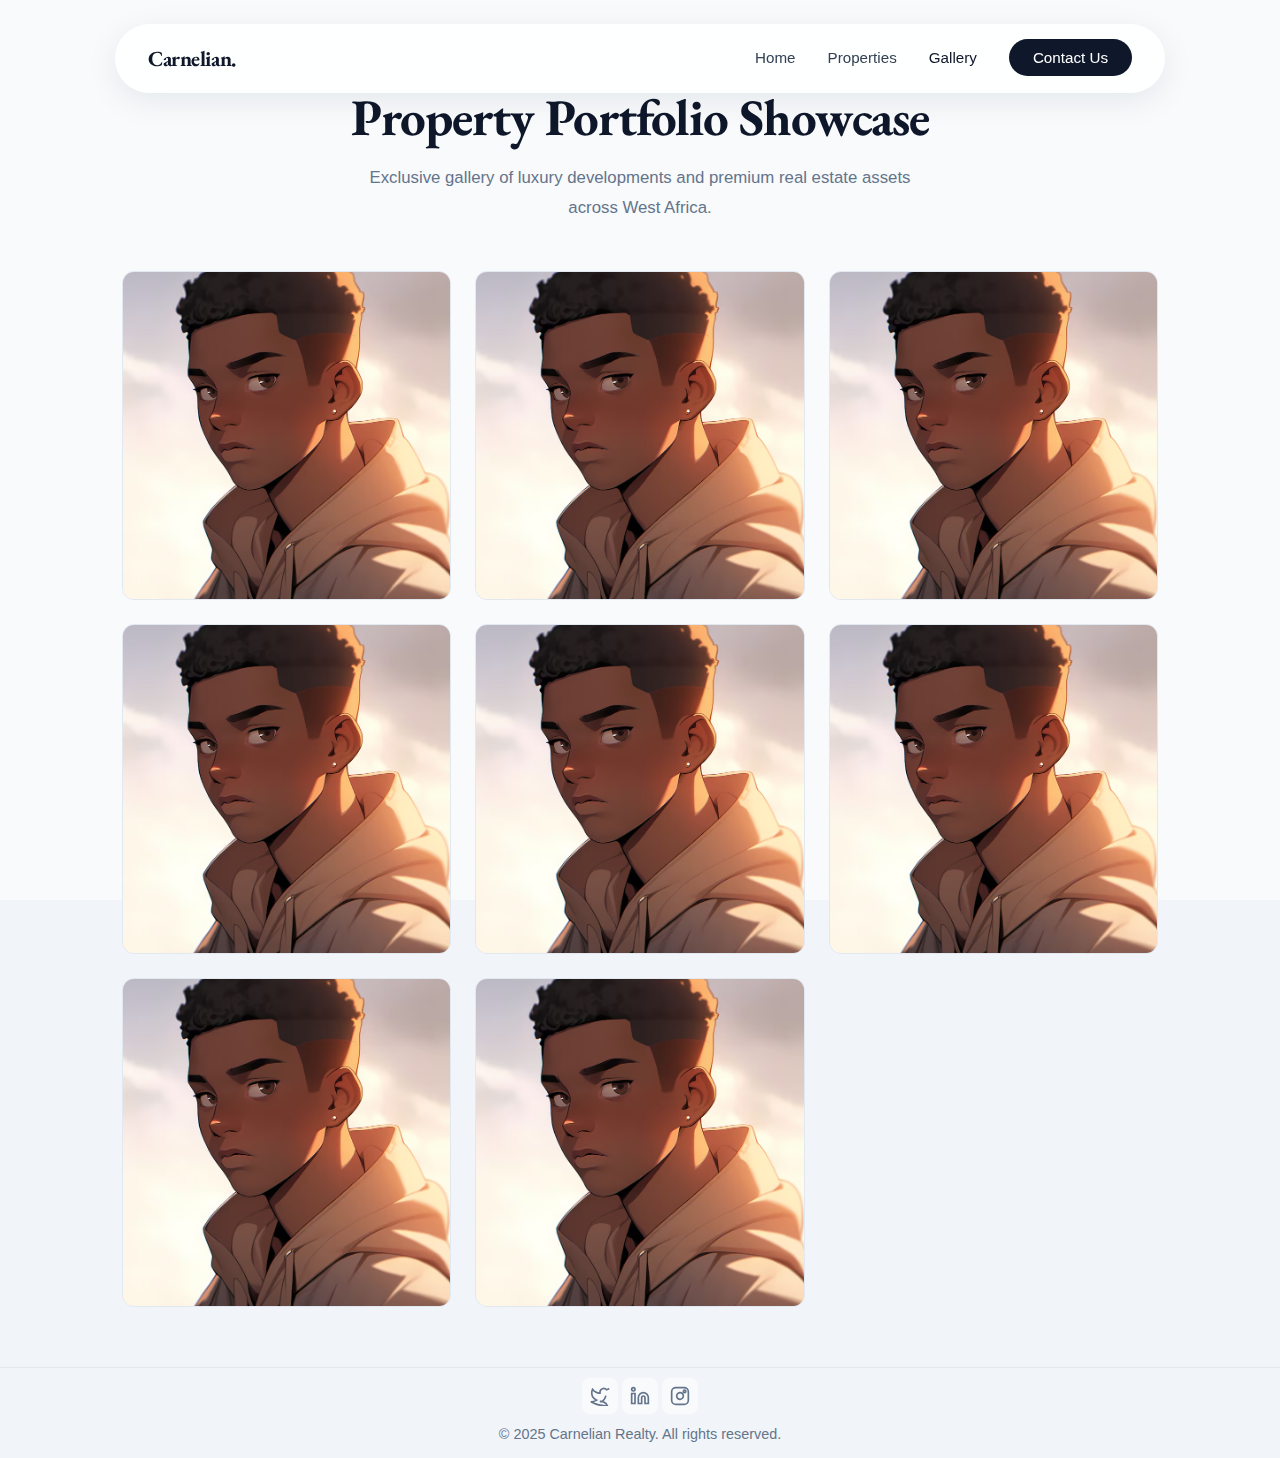
<file: gallery.html>
<!DOCTYPE html>
<html lang="en">

<head>
    <meta charset="UTF-8">
    <meta name="viewport" content="width=device-width, initial-scale=1.0">
    <meta name="description"
        content="Carnelian Realty Portfolio Gallery - Oyedotun Pelumi. Exclusive showcase of luxury properties and premium real estate developments across Lagos, Abuja, and West Africa.">
    <meta name="author" content="Oyedotun Pelumi">
    <title>Property Showcase Gallery - Oyedotun Pelumi | Carnelian Realty</title>

    <!-- Google Fonts (Playfair Display & Inter) -->
    <link rel="preconnect" href="https://fonts.googleapis.com">
    <link rel="preconnect" href="https://fonts.gstatic.com" crossorigin>
    <link
        href="https://fonts.googleapis.com/css2?family=Inter:wght@300;400;600;700;800&family=Playfair+Display:wght@400;600;700;900&display=swap"
        rel="stylesheet">

    <!-- Stylesheet -->
    <link rel="stylesheet" href="style.css">
</head>

<div id="propertyModal" class="modal-overlay">
    <div class="modal-content">
        <button onclick="closeModal()" class="close-btn">&times;</button>
        </div>
</div>

<body>

    <!-- Navigation (Sticky Header) -->
          <div class="nav-wrapper">
    <nav class="navbar">
        <a href="#" class="logo">Carnelian.</a>
        
        <button class="hamburger" onclick="toggleMenu()">
            ☰ </button>

        <ul class="nav-links">
            <li><a href="index.html" class="nav-link">Home</a></li>
            <li><a href="thoughts.html" class="nav-link">Properties</a></li>
            <li><a href="gallery.html" class="nav-link active">Gallery</a></li>
            <li><a href="index.html#contact" class="nav-link contact">Contact Us</a></li>
        </ul>
    </nav>
</div>

    <!-- Main Content Section -->
    <section id="all-gallery" class="section-padding">
        <div class="container">
            <div class="section-header">
                <h1>Property Portfolio Showcase</h1>
                <p class="section-subtitle">Exclusive gallery of luxury developments and premium real estate assets across West Africa.</p>
            </div>
            <!-- CRITICAL: Empty grid for JS to populate -->
            <div id="all-gallery-grid" class="grid-system"></div>
        </div>
    </section>

    <!-- Footer -->
    <footer class="site-footer">
        <div class="container">
            <div class="footer-content">
           
                <div class="footer-socials">
                    <a href="#" class="social-icon" aria-label="Twitter">
                        <svg width="20" height="20" viewBox="0 0 24 24" fill="none" stroke="currentColor"
                            stroke-width="2">
                            <path
                                d="M23 3a10.9 10.9 0 01-3.14 1.53 4.48 4.48 0 00-7.86 3v1A10.66 10.66 0 013 4s-4 9 5 13a11.64 11.64 0 01-7 2s9 5 20 5a9.5 9.5 0 00-9-5.5c4.75 2.25 7-7 7-7">
                            </path>
                        </svg>
                    </a>
                    <a href="#" class="social-icon" aria-label="LinkedIn">
                        <svg width="20" height="20" viewBox="0 0 24 24" fill="none" stroke="currentColor"
                            stroke-width="2">
                            <path
                                d="M16 8a6 6 0 016 6v7h-4v-7a2 2 0 00-2-2 2 2 0 00-2 2v7h-4v-7a6 6 0 016-6zM2 9h4v12H2z">
                            </path>
                            <circle cx="4" cy="4" r="2"></circle>
                        </svg>
                    </a>
                    <a href="#" class="social-icon" aria-label="Instagram">
                        <svg width="20" height="20" viewBox="0 0 24 24" fill="none" stroke="currentColor"
                            stroke-width="2">
                            <rect x="2" y="2" width="20" height="20" rx="5" ry="5"></rect>
                            <path d="M16 11.37A4 4 0 1112.63 8 4 4 0 0116 11.37z"></path>
                            <circle cx="17.5" cy="6.5" r="1.5"></circle>
                        </svg>
                    </a>
                </div>
                     <div class="footer-copyright">
                    <p>&copy; 2025 Carnelian Realty. All rights reserved.</p>
                </div>
            </div>
        </div>
    </footer>

    <!-- Script -->
    <script src="script.js"></script>
</body>

</html>
</file>
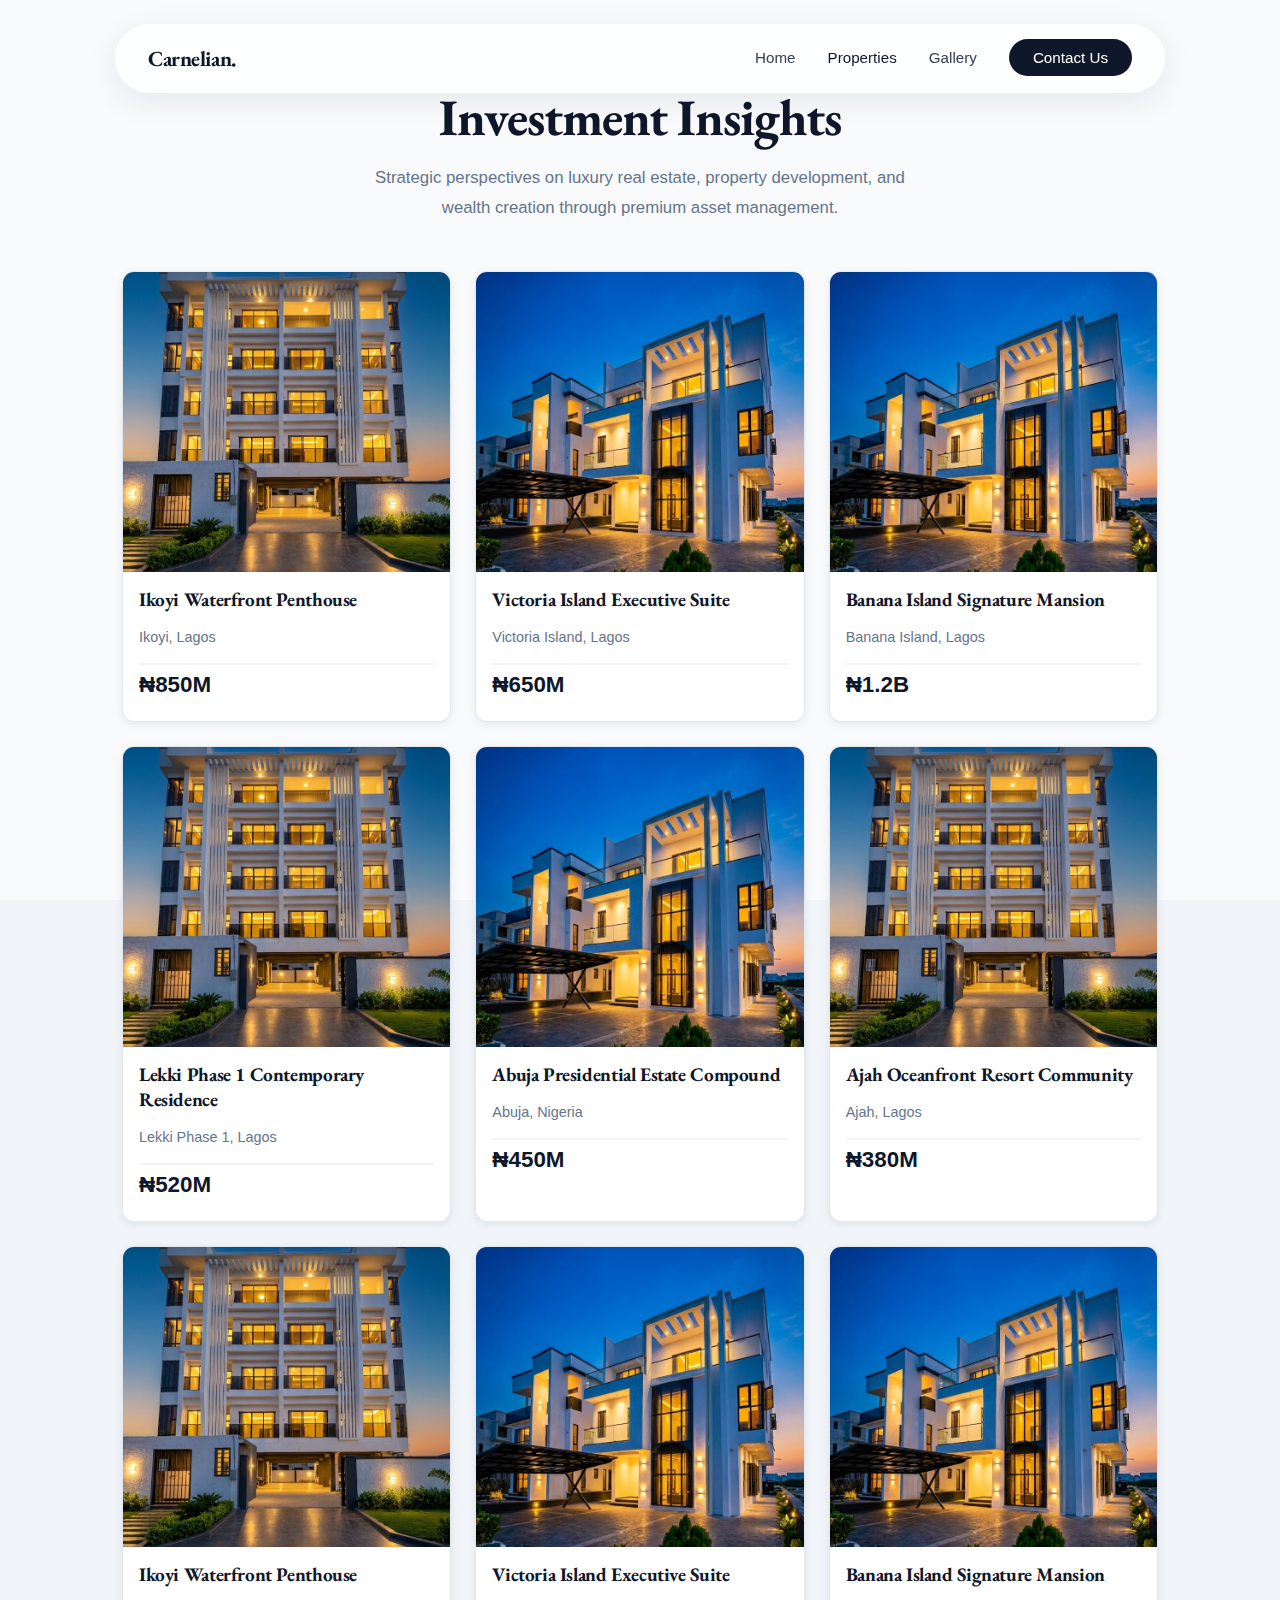
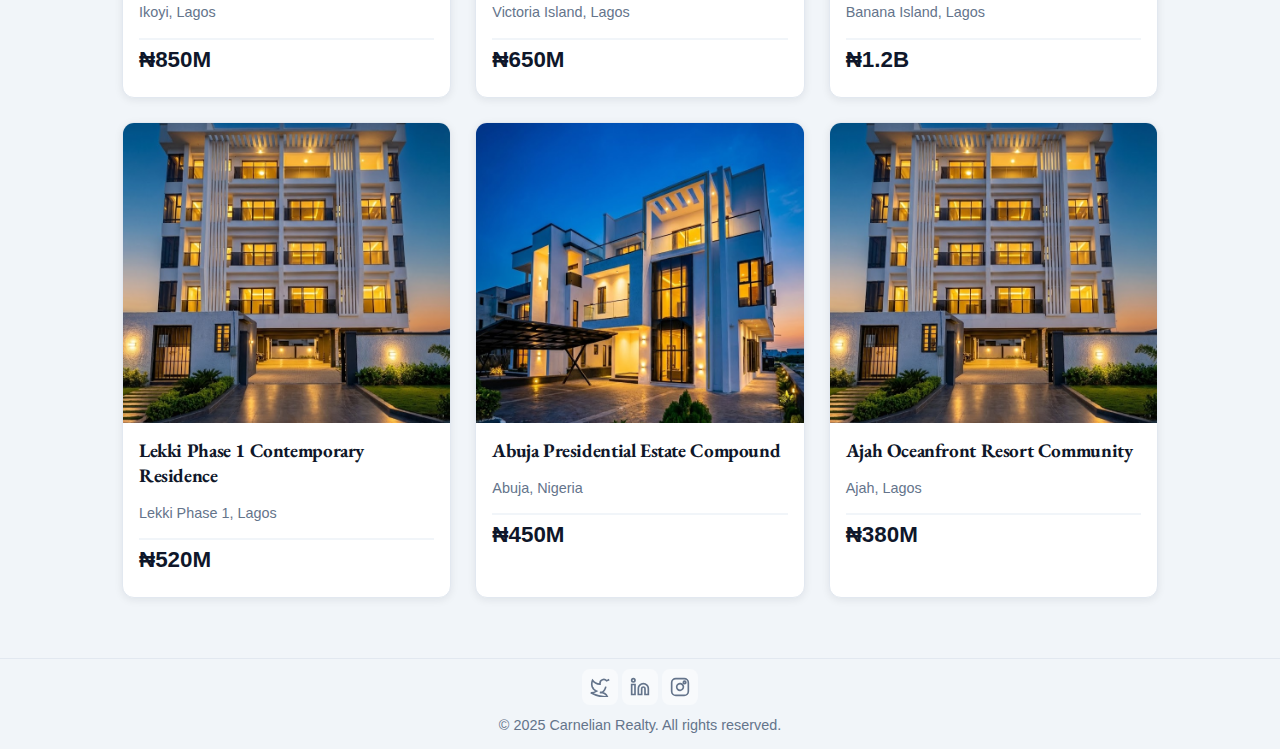
<file: thoughts.html>
<!DOCTYPE html>
<html lang="en">

<head>
    <meta charset="UTF-8">
    <meta name="viewport" content="width=device-width, initial-scale=1.0">
    <meta name="description"
        content="Real Estate Investment Philosophy - Oyedotun Pelumi. Strategic insights on luxury property development, asset management, and wealth creation through premium real estate.">    <meta name="author" content="Oyedotun Pelumi">
    <title>Investment Insights & Real Estate Philosophy - Oyedotun Pelumi</title>

    <!-- Google Fonts (Playfair Display & Inter) -->
    <link rel="preconnect" href="https://fonts.googleapis.com">
    <link rel="preconnect" href="https://fonts.gstatic.com" crossorigin>
    <link
        href="https://fonts.googleapis.com/css2?family=Inter:wght@300;400;600;700;800&family=Playfair+Display:wght@400;600;700;900&display=swap"
        rel="stylesheet">

    <!-- Stylesheet -->
    <link rel="stylesheet" href="style.css">
</head>

<body>

    <!-- Navigation (Sticky Header) -->
     <div class="nav-wrapper">
    <nav class="navbar">
        <a href="#" class="logo">Carnelian.</a>
        
        <button class="hamburger" onclick="toggleMenu()">
            ☰ </button>

        <ul class="nav-links">
            <li><a href="index.html" class="nav-link">Home</a></li>
            <li><a href="thoughts.html" class="nav-link active">Properties</a></li>
            <li><a href="gallery.html" class="nav-link">Gallery</a></li>
            <li><a href="index.html#contact" class="nav-link contact">Contact Us</a></li>
        </ul>
    </nav>
</div>
   

    <!-- Main Content Section -->
    <section id="all-thoughts" class="section-padding">
        <div class="container">
            <div class="section-header">
                <h1>Investment Insights</h1>
                <p class="section-subtitle">Strategic perspectives on luxury real estate, property development, and wealth creation through premium asset management.</p>
            </div>
            <!-- CRITICAL: Empty grid for JS to populate -->
            <div id="all-featured-properties-grid" class="grid-system"></div>
        </div>
    </section>

    <!-- Footer -->
    <footer class="site-footer">
        <div class="container">
            <div class="footer-content">
               
                <div class="footer-socials">
                    <a href="#" class="social-icon" aria-label="Twitter">
                        <svg width="20" height="20" viewBox="0 0 24 24" fill="none" stroke="currentColor"
                            stroke-width="2">
                            <path
                                d="M23 3a10.9 10.9 0 01-3.14 1.53 4.48 4.48 0 00-7.86 3v1A10.66 10.66 0 013 4s-4 9 5 13a11.64 11.64 0 01-7 2s9 5 20 5a9.5 9.5 0 00-9-5.5c4.75 2.25 7-7 7-7">
                            </path>
                        </svg>
                    </a>
                    <a href="#" class="social-icon" aria-label="LinkedIn">
                        <svg width="20" height="20" viewBox="0 0 24 24" fill="none" stroke="currentColor"
                            stroke-width="2">
                            <path
                                d="M16 8a6 6 0 016 6v7h-4v-7a2 2 0 00-2-2 2 2 0 00-2 2v7h-4v-7a6 6 0 016-6zM2 9h4v12H2z">
                            </path>
                            <circle cx="4" cy="4" r="2"></circle>
                        </svg>
                    </a>
                    <a href="#" class="social-icon" aria-label="Instagram">
                        <svg width="20" height="20" viewBox="0 0 24 24" fill="none" stroke="currentColor"
                            stroke-width="2">
                            <rect x="2" y="2" width="20" height="20" rx="5" ry="5"></rect>
                            <path d="M16 11.37A4 4 0 1112.63 8 4 4 0 0116 11.37z"></path>
                            <circle cx="17.5" cy="6.5" r="1.5"></circle>
                        </svg>
                    </a>
                </div>
                 <div class="footer-copyright">
                    <p>&copy; 2025 Carnelian Realty. All rights reserved.</p>
                </div>
            </div>
        </div>
    </footer>

    <!-- Script -->
    <script src="script.js"></script>
</body>

</html>
</file>
<file: style.css>
/*
  Luxury Real Estate Light Theme — style.css
  Monochromatic Deep Navy Brand Strategy
  Clean, airy, expensive aesthetic
*/

/* Import Google Fonts */
@import url('https://fonts.googleapis.com/css2?family=EB+Garamond:wght@400;700&family=Inter:wght@300;400;600;700;800&display=swap');

/* Root variables */
:root {
    /* Brand Colors */
    --color-primary: #0F172A; /* Deep Navy */
    --color-primary-hover: #1E293B; /* Slightly lighter for hover states */
    --color-primary-surface: rgba(15, 23, 42, 0.05); /* 5% opacity Navy for backgrounds */

    /* Neutrals */
    --bg-main: #F1F5F9; /* Pure White */
    --bg-secondary: #F8FAFC; /* Cool Light Grey for sections */
    --bg-card: #FFFFFF;
    --border-subtle: #E2E8F0; /* Light Slate border */

    /* Typography */
    --text-heading: #0F172A; /* Navy (same as primary) for H1-H6 */
    --text-body: #334155; /* Slate 700 for readability */
    --text-muted: #64748B; /* Slate 500 for meta text */

    /* Typography Fonts */
    --font-serif: 'EB Garamond', 'Georgia', 'Garamond', serif;
    --font-sans: -apple-system, BlinkMacSystemFont, 'Segoe UI', 'Roboto', 'Oxygen', 'Ubuntu', 'Cantarell', sans-serif;
    --font-size-base: 16px;
    --font-size-sm: 14px;
    --font-size-md: 18px;
    --font-size-lg: 20px;
    --font-size-xl: 24px;
    --font-size-2xl: 32px;
    --font-size-3xl: 42px;
    --font-size-4xl: 56px;
    --font-weight-normal: 400;
    --font-weight-medium: 500;
    --font-weight-semibold: 600;
    --font-weight-bold: 700;
    --line-height-tight: 1.3;
    --line-height-normal: 1.6;
    --line-height-relaxed: 1.8;

    /* Spacing System (8px base) */
    --space-xs: 4px;
    --space-sm: 8px;
    --space-md: 16px;
    --space-lg: 24px;
    --space-xl: 32px;
    --space-2xl: 48px;
    --space-3xl: 64px;
    --space-4xl: 80px;
    --space-5xl: 96px;

    /* Transitions */
    --transition-fast: 0.2s ease-in-out;
    --transition-base: 0.3s ease-in-out;
    --transition-slow: 0.5s ease-in-out;

    /* Border Radius */
    --radius-sm: 4px;
    --radius-md: 8px;
    --radius-lg: 12px;
    --radius-xl: 16px;
    --radius-full: 9999px;

    /* Shadows */
    --shadow-sm: 0 1px 2px rgba(15, 23, 42, 0.08);
    --shadow-md: 0 4px 6px -1px rgba(15, 23, 42, 0.1);
    --shadow-lg: 0 12px 32px rgba(15, 23, 42, 0.12);
    --shadow-xl: 0 20px 48px rgba(15, 23, 42, 0.15);

    /* Z-Index Scale */
    --z-nav: 100;
    --z-dropdown: 200;
    --z-modal: 300;

    /* Container */
    --container-max: 1200px;
    --gap: 24px;
    --radius: 12px;
}

/* Modern reset & base */
*,
*::before,
*::after {
    box-sizing: border-box;
}

html,
body {
    height: 100%;
}

html,
body,
p,
h1,
h2,
h3,
h4,
h5,
h6,
figure,
blockquote,
dl,
dd {
    margin: 0;
    padding: 0;
}

ul[role='list'],
ol[role='list'] {
    list-style: none;
}

img,
picture,
video,
canvas,
svg {
    display: block;
    max-width: 100%;
}

input,
button,
textarea,
select {
    font: inherit;
}

button {
    background: none;
    border: 0;
}

/* Page base styles */
html {
    background: var(--bg-main);
    color: var(--text-body);
    font-family: var(--font-sans);
    -webkit-font-smoothing: antialiased;
    -moz-osx-font-smoothing: grayscale;
}

body {
    min-height: 100vh;
    line-height: var(--line-height-normal);
    -webkit-font-smoothing: antialiased;
    background: #F8FAFC;
    color: var(--text-body);
}

/* Typography */
h1,
h2,
h3,
h4,
h5,
h6 {
    font-family: var(--font-serif);
    color: var(--text-heading);
    letter-spacing: -0.02em;
    font-weight: var(--font-weight-bold);
}

h1 {
    font-size: clamp(2rem, 4vw, 3.6rem);
    font-weight: 700;
    line-height: var(--line-height-tight);
}

h2 {
    font-size: clamp(1.6rem, 3.2vw, 2.4rem);
    font-weight: 600;
    line-height: var(--line-height-tight);
}

h3 {
    font-size: 1.25rem;
    font-weight: 600;
    line-height: var(--line-height-tight);
}

h4 {
    font-size: 1.1rem;
    font-weight: 600;
}

h5 {
    font-size: 1rem;
    font-weight: 600;
}

h6 {
    font-size: 0.95rem;
    font-weight: 600;
}

p {
    color: var(--text-body);
    font-size: 1rem;
    line-height: var(--line-height-relaxed);
}

.lead {
    color: var(--text-muted);
    font-size: 1.05rem;
    max-width: 70ch;
}

/* Container */
.container-properties {
    max-width: 1100px;
    margin: 0 auto;
    
}

.container {
    max-width: 1100px;
    margin: 0 auto;
    padding: 0 32px;
}
/* Section padding */
.section-padding {
    padding: 60px 20px;
}

/* Grid system */
.grid-system {
    display: grid;
    grid-template-columns: 1fr;
    gap: var(--gap);
}

/* Split Layout System */
.split-layout {
    display: grid;
    grid-template-columns: 1fr 1fr;
    gap: 60px;
    align-items: center;
}

.split-layout.reverse-desktop {
    grid-template-columns: 1fr 1fr;
}

@media (min-width: 769px) {
    .split-layout.reverse-desktop {
        grid-auto-flow: dense;
    }

    .split-layout.reverse-desktop> :nth-child(1) {
        order: 1;
    }

    .split-layout.reverse-desktop> :nth-child(2) {
        order: 1;
    }
}

@media (max-width: 768px) {
    .split-layout {
        display: flex;
        flex-direction: column;
        gap: 40px;
    }

    .split-layout.reverse-desktop {
        flex-direction: column;
    }
}

@media(min-width:768px) {
    .grid-system {
        grid-template-columns: repeat(2, 1fr)
    }
}

@media(min-width:1200px) {
    .grid-system {
        grid-template-columns: repeat(3, 1fr)
    }
}

/* ============================================================
   PROPERTY CARDS - PREMIUM GRID LAYOUT
   ============================================================ */



.property-card {
    background: #FFFFFF;
    border-radius: 12px;
    overflow: hidden;
    cursor: pointer;
    transition: all 0.3s ease;
    box-shadow: 0 2px 8px rgba(15, 23, 42, 0.08);
    border: 1px solid #E2E8F0;
}

.property-card:hover {
    transform: translateY(-8px);
    box-shadow: 0 12px 24px rgba(15, 23, 42, 0.15);
}

.property-card-image {
    width: 100%;
    height: 300px;
    object-fit: cover;
    display: block;
    transition: transform 0.3s ease;
}

.property-card:hover .property-card-image {
    transform: scale(1.08);
}

.property-card-info {
    padding: 16px;
    display: flex;
    flex-direction: column;
    gap: 12px;
}

.property-card-title {
    font-size: 1.2rem;
    font-weight: 700;
    color: #0F172A;
    margin: 0;
    line-height: 1.3;
}

.property-card-location {
    font-size: 0.9rem;
    color: #64748B;
    margin: 0;
}

.property-card-price {
    font-size: 1.4rem;
    font-weight: 700;
    color: #0F172A;
    margin: 0;
    
    border-top: 2px solid #F1F5F9;
}

@media (max-width: 768px) {
    
    
    .property-card-image {
        height: 300px;
    }
}

/* Card */
.card {
    background: var(--bg-card);
    border: 1px solid var(--border-subtle);
    border-radius: var(--radius);
    padding: 4px;
    box-shadow: var(--shadow-md);
    color: var(--text-body);
    transition: transform var(--transition-base), box-shadow var(--transition-base);
}

.card:hover {
    transform: translateY(-4px);
    box-shadow: var(--shadow-lg);
}

/* Buttons */
.btn {
    display: inline-flex;
    align-items: center;
    justify-content: center;
    gap: 8px;
    cursor: pointer;
    text-decoration: none;
    padding: 10px 18px;
    border-radius: 8px;
    border: 1.5px solid var(--color-primary);
    color: var(--color-primary);
    background: transparent;
    font-weight: 600;
    font-size: 0.95rem;
    transition: all var(--transition-base);
}

.btn:hover {
    color: white;
    background: var(--color-primary);
    transform: translateY(-2px);
}

.btn:focus {
    outline: 3px solid var(--color-primary-surface);
    outline-offset: 4px;
}

.btn--primary {
    background: var(--color-primary);
    color: white;
    border-color: var(--color-primary);
}

.btn--primary:hover {
    background: var(--color-primary-hover);
    border-color: var(--color-primary-hover);
    transform: translateY(-2px);
}

.btn--pill {
    border-radius: 999px;
}

.btn--ghost {
    border-color: transparent;
    color: var(--text-body);
    background: var(--bg-secondary);
}

.btn--ghost:hover {
    background: var(--color-primary-surface);
    color: var(--text-heading);
}

/* Legacy button classes - mapped to primary colors */
.btn-primary {
    display: inline-flex;
    align-items: center;
    justify-content: center;
    gap: 8px;
    cursor: pointer;
    text-decoration: none;
    padding: 12px 32px;
    background: var(--color-primary);
    color: white;
    font-family: var(--font-sans);
    font-weight: 600;
    font-size: 0.95rem;
    border-radius: 8px;
    border: none;
    transition: all var(--transition-base);
}

.btn-primary:hover {
    background: var(--color-primary-hover);
    transform: translateY(-2px);
}

.btn-primary:focus {
    outline: 3px solid var(--color-primary-surface);
    outline-offset: 4px;
}

.btn-gold {
    display: inline-flex;
    align-items: center;
    justify-content: center;
    padding: 12px 32px;
    background: transparent;
    border: 2px solid var(--color-primary);
    color: var(--color-primary);
    font-family: var(--font-sans);
    font-weight: 600;
    font-size: 0.95rem;
    border-radius: 8px;
    text-decoration: none;
    cursor: pointer;
    transition: all var(--transition-base);
}

.btn-gold:hover {
    background: var(--color-primary);
    color: white;
    transform: translateY(-2px);
}

.btn-gold:focus {
    outline: 2px solid var(--color-primary);
    outline-offset: 4px;
}

.btn--gold {
    border-color: var(--color-primary);
    color: var(--color-primary);
}

.btn--gold:hover {
    background: var(--color-primary);
    color: white;
}

/* Modal overlay and content */


.modal-overlay {
    position: fixed;
    inset: 0;
    display: flex;
    align-items: center;
    justify-content: center;
    background: rgba(15, 23, 42, 0.5);
    z-index: 1200;
    padding: 40px;
}

.modal-content {
    width: 100%;
    max-width: 920px;
    border-radius: 14px;
    padding: 28px;
    position: relative;
    background: var(--bg-main);
    border: 1px solid var(--border-subtle);
    box-shadow: var(--shadow-xl);
    color: var(--text-body);
    max-height: 85vh;
    overflow-y: auto;
}

.modal-close {
    position: absolute;
    top: 15px;
    right: 15px;
    width: 40px;
    height: 40px;
    color: var(--text-muted);
    background: transparent;
    border-radius: 8px;
    padding: 8px;
    cursor: pointer;
    transition: color var(--transition-base);
    border: none;
}

.modal-close:hover {
    color: var(--text-heading);
}

/* Hero Section */
.hero-section {
    margin-top: 80px;
    padding: 48px 0;
    border-bottom: 1px solid var(--border-subtle);
    background: var(--bg-main);
}

.hero-text h1 {
    font-family: var(--font-serif);
    font-size: clamp(2.1rem, 5vw, 3.6rem);
    font-weight: 700;
    letter-spacing: -0.02em;
    margin-bottom: 16px;
    color: var(--text-heading);
}

.hero-text h2 {
    font-family: var(--font-sans);
    font-size: clamp(1rem, 2.2vw, 1.3rem);
    font-weight: 400;
    letter-spacing: 0.05em;
    color: var(--text-muted);
    margin-bottom: 20px;
}
.hero-text h3 {
    font-family: var(--font-serif);
    font-size: 24px;
    font-weight: 600;
    letter-spacing: 0.05em;
    color: var(--color-primary);
    margin-bottom: 20px;
}

.hero-text p {
    font-size: 1.05rem;
    line-height: 1.7;
    color: var(--text-body);
    max-width: 55ch;
    margin-bottom: 32px;
}

.btn-gold {
    display: inline-flex;
    align-items: center;
    justify-content: center;
    padding: 12px 32px;
    background: transparent;
    border: 2px solid var(--color-primary);
    color: var(--color-primary);
    font-family: var(--font-sans);
    font-weight: 600;
    font-size: 0.95rem;
    border-radius: 8px;
    text-decoration: none;
    cursor: pointer;
    transition: all var(--transition-base);
}

.btn-gold:hover {
    background: var(--color-primary);
    color: white;
    transform: translateY(-2px);
}

.btn-gold:focus {
    outline: 2px solid var(--color-primary);
    outline-offset: 4px;
}

/* Lists & separators */
.divider {
    height: 1px;
    background: linear-gradient(90deg, var(--border-subtle), var(--color-primary-surface), var(--border-subtle));
    margin: 20px 0;
}

/* Links */
a {
    color: var(--color-primary);
    text-decoration: underline;
    transition: color var(--transition-base);
}

a:hover {
    color: var(--color-primary-hover);
}

a:focus {
    outline: 2px solid var(--color-primary-surface);
    outline-offset: 4px;
}

/* Small utilities */
.muted {
    color: var(--text-muted);
}

.accent {
    color: var(--color-primary);
}

.gold {
    color: var(--color-primary);
}

.sr-only {
    position: absolute;
    width: 1px;
    height: 1px;
    padding: 0;
    margin: -1px;
    overflow: hidden;
    clip: rect(0, 0, 0, 0);
    white-space: nowrap;
    border: 0;
}

/* Accessibility: reduce motion */
@media (prefers-reduced-motion: reduce) {
    * {
        transition: none !important;
        animation: none !important;
    }
}

/* Footer */
.site-footer {
    padding: 10px 20px;
    color: var(--text-muted);
    border-top: 1px solid var(--border-subtle);
    margin-top: 0px;
    background: var(--bg-main);
}

/* Navigation Bar (Fixed) */
/* --- 1. THE LAYOUT WRAPPER (Centers the Pill) --- */
.nav-wrapper {
    position: fixed;
    top: 24px; /* Distance from top */
    left: 0;
    width: 100%;
    display: flex;
    justify-content: center; /* Centers the navbar horizontally */
    z-index: 1000;
    pointer-events: none; /* Allows clicking through the empty space */
    padding: 0 16px; /* Safety padding for mobile edges */
}

/* --- 2. THE NAVBAR (The Floating Pill) --- */
.navbar {
    pointer-events: auto; /* Re-enable clicks inside the pill */
    display: flex;
    align-items: center;
    justify-content: space-between;
    
    /* Sizing */
    width: 100%; /* Only as wide as the content */
    /* Minimum width so it doesn't look squashed */
    min-width: 350px;
    max-width: 1050px;
    padding: 16px 32px; /* Chunky padding for the premium look */
    margin-left: auto;
    margin-right: auto;
    /* The Glass + Pill Look */
    background: rgba(255, 255, 255, 0.85); /* Slightly more opaque */
    backdrop-filter: blur(16px);
    -webkit-backdrop-filter: blur(16px);
    border: 1px solid rgba(255, 255, 255, 0.6);
    box-shadow: 0 8px 32px rgba(15, 23, 42, 0.08); /* Soft Navy shadow */
    border-radius: 100px; /* Fully rounded ends */
}

/* Logo Styling */
.logo {
    font-family: var(--font-serif);
    font-size: 1.35rem;
    font-weight: 700;
    color: var(--color-primary); /* Navy Blue */
    text-decoration: none;
    margin-right: 40px; /* Space between logo and links */
    letter-spacing: -0.02em;
}

/* --- 3. DESKTOP LINKS --- */
.nav-links {
    display: flex;
    gap: 32px;
    align-items: center;
    list-style: none;
    margin-left: auto;
    margin: 0px;
    padding: 0;
}

.nav-link {
    color: var(--text-body);
    text-decoration: none;
    font-weight: 500;
    font-size: 0.95rem;
    transition: color 0.3s ease;
    position: relative;
}

.nav-link:hover,
.nav-link.active {
    color: var(--color-primary);
}

/* The Contact Button */
.nav-link.contact {
    background-color: var(--color-primary);
    color: white;
    padding: 10px 24px;
    border-radius: 100px; /* Pill shape button */
    transition: all 0.3s ease;
}

.nav-link.contact:hover {
    background-color: var(--color-primary-hover, #1E293B); /* Fallback if var missing */
    transform: translateY(-1px);
    box-shadow: 0 4px 12px rgba(15, 23, 42, 0.2);
    color: white;
}

/* Hamburger (Hidden on Desktop) */
.hamburger {
    display: none;
    background: none;
    border: none;
    font-size: 1.5rem;
    color: var(--color-primary);
    cursor: pointer;
}

/* --- 4. MOBILE STYLES (Clean Floating Card) --- */
@media (max-width: 768px) {
    .nav-wrapper {
        top: 16px; /* Closer to top on mobile */
    }

    .navbar {
        width: 100%; /* Stretch to fill the mobile width (minus wrapper padding) */
        padding: 12px 20px; /* Smaller padding */
        border-radius: 32px; /* Less rounded on mobile (Squircle) */
        gap: 100px;
    }

    .logo {
        margin-right: 0;
        font-size: 1.2rem;
    }

    .hamburger {
        display: block; /* Show hamburger */
    }

    /* The Mobile Dropdown Menu */
    .nav-links {
        display: none; /* Hidden by default */
        position: absolute;
        top: 110%; /* Pushes it just below the navbar */
        left: 0;
        width: 100%;
        
        /* Floating Card Styling */
        background: rgba(255, 255, 255, 0.95);
        backdrop-filter: blur(16px);
        -webkit-backdrop-filter: blur(16px);
        border: 1px solid rgba(255, 255, 255, 0.5);
        border-radius: 16px;
        box-shadow: 0 10px 40px rgba(0, 0, 0, 0.1);
        
        flex-direction: column;
        padding: 16px;
        gap: 8px;
        opacity: 0;
        transform: translateY(-10px);
        transition: opacity 0.3s ease, transform 0.3s ease;
    }

    /* Active State (When JS adds .active) */
    .nav-links.active {
        display: flex;
        opacity: 1;
        transform: translateY(0);
        pointer-events: auto; /* Enable clicks */
    }

    .nav-link {
        display: block;
        padding: 12px 16px;
        border-radius: 8px;
        width: 100%;
        text-align: center;
    }

    .nav-link:hover {
        background: var(--bg-secondary, #F1F5F9);
    }
    
    .nav-link.contact {
        margin-top: 8px;
        width: 100%;
    }
}

/* Hero Content */
.hero-content {
    text-align: center;
    position: relative;
    z-index: 3;
    max-width: 600px;
}

.hero-name {
    position: relative;
    z-index: 2;
}

.hero-name span {
    display: inline;
}

.hero-content h1 {
    margin-bottom: 12px;
    color: var(--text-heading);
}

.hero-content h2 {
    color: var(--text-muted);
    margin-bottom: 32px;
}

.hero-ctas {
    display: flex;
    gap: 16px;
    justify-content: center;
    flex-wrap: wrap;
}

/* Hero Fade Mask */
.hero-fade-mask {
    position: absolute;
    bottom: 0;
    left: 0;
    width: 100%;
    height: 200px;
    background: linear-gradient(to bottom, transparent, var(--bg-main));
    z-index: 3;
    pointer-events: none;
}

/* About Section */
.about-section {
    padding: 80px 0;
    border-bottom: 1px solid var(--border-subtle);
    background: var(--bg-main);
}

.about-text h2 {
    font-family: var(--font-serif);
    font-size: clamp(2rem, 3.5vw, 2.8rem);
    font-weight: 700;
    letter-spacing: -0.02em;
    margin-bottom: 18px;
    color: var(--text-heading);
}

.about-text p {
    font-size: 1rem;
    line-height: 1.8;
    color: var(--text-body);
    margin-bottom: 12px;
}

.about-text p:last-child {
    margin-bottom: 0;
}

.about-image {
    display: flex;
    align-items: center;
    justify-content: center;
}

/* Section headers */
.section-header {
    text-align: center;
    margin-bottom: 48px;
    margin-top: 24px;
}

.section-header h1 {
    margin-bottom: 12px;
    color: var(--text-heading);
}

.section-header h2 {
    margin-bottom: 12px;
    margin-top: 24px;
    color: var(--text-heading);
}

.section-title {
    color: var(--text-heading);
    margin-bottom: var(--space-sm);
    text-align: center;
}

.section-subtitle {
    color: var(--text-muted);
    font-size: 1.05rem;
    max-width: 60ch;
    margin: 0 auto;
    justify-self: center;
}

.section-footer {
    display: flex;
    justify-content: center;
    margin-top: 24px;
}

/* Contact Section */
.contact-section {
    background: var(--bg-secondary);
}

.contact-wrapper {
    max-width: 680px;
    margin: 0 auto;
}

.contact-header {
    text-align: center;
    margin-bottom: 40px;
}

.contact-form {
    display: grid;
    gap: 20px;
}

.form-group {
    display: flex;
    flex-direction: column;
    gap: 8px;
}

.form-label {
    color: var(--text-heading);
    font-weight: 600;
    font-size: 0.95rem;
}

.form-input {
    background: var(--bg-main);
    border: 1px solid var(--border-subtle);
    border-radius: 8px;
    padding: 12px 14px;
    color: var(--text-body);
    font-size: 0.95rem;
    transition: border-color var(--transition-base), background var(--transition-base);
}

.form-input:focus {
    outline: none;
    background: var(--bg-main);
    border-color: var(--color-primary);
    box-shadow: 0 0 0 3px var(--color-primary-surface);
}

.form-textarea {
    resize: vertical;
    font-family: var(--font-sans);
}

/* Footer */
.site-footer .container {
    display: flex;
    flex-direction: column;
    gap: 0px;
}

.footer-content {
    display: flex;
    justify-content: center;
    align-items: center;
    flex-direction: column;
    flex-wrap: wrap;
    gap: 8px;
}

.footer-copyright p {
    margin: 0;
    font-size: 0.9rem;
    color: var(--text-muted);
}

.signage {
    margin: 0;
    font-size: 0.8rem;
    color: var(--text-muted);
}

.social-icon {
    color: var(--text-muted);
    text-decoration: none;
    display: inline-flex;
    align-items: center;
    justify-content: center;
    width: 36px;
    height: 36px;
    border-radius: 8px;
    background: var(--bg-secondary);
    transition: color var(--transition-base), background var(--transition-base);
}

.social-icon:hover {
    color: var(--color-primary);
    background: var(--color-primary-surface);
}

.social-icon-white {
    color: var(--text-body);
    transition: all var(--transition-base);
    display: flex;
    align-items: center;
    justify-content: center;
    padding: 20px;
    border-radius: 50%;
    border: 1px solid transparent;
    flex-direction: column;
    text-decoration: none;
}

.social-icon-white:hover {
    color: var(--color-primary);
    text-decoration: var(--color-primary);
    transform: translateY(-3px);
}

.social-icon-white:hover .social-label {
    color: var(--color-primary);
    text-decoration: var(--color-primary);
    transform: translateY(-3px);
}

.social-icons-row {
    display: flex;
    justify-content: center;
    gap: 25px;
    margin-top: 15px;
}

.social-label {
    font-size: 0.75rem;
    margin-top: 4px;
}

/* Small responsive tweaks */
@media(max-width:480px) {
    .section-padding {
        padding: 64px 0px;
    }

    .card {
        padding: 16px;
    }

    .btn {
        padding: 8px 14px;
    }

    .nav-links {
        gap: 14px;
    }

    .hero-actions {
        flex-direction: column;
        align-items: center;
    }

    .hero-bg-text span {
        font-size: clamp(4rem, 12vw, 8rem);
    }

    .hero-content {
        padding-bottom: 40px;
    }

    .about-wrapper {
        display: flex;
        flex-direction: column-reverse;
        gap: 24px;
    }

    .footer-content {
        flex-direction: column;
        text-align: center;
    }

    .about-image {
        display: none;
    }
}

/* Desktop safeguard */
@media(min-width:769px) {
    .hero-cutout {
        right: -5%;
    }
}

@media (max-width: 768px) {
    .timeline-item {
        grid-template-columns: auto 1fr;
    }

    .timeline-marker {
        width: 40px;
        height: 40px;
    }

    .timeline-content {
        padding: var(--space-lg);
    }

    .timeline-marker {
        display: none;
    }

    .timeline-list {
        list-style: none;
        padding-left: var(--space-lg);
        border-left: 0px solid var(--color-primary-surface);
    }
}

.about-grid {
    display: grid;
    grid-template-columns: 1fr 1fr;
    gap: var(--space-4xl);
    align-items: center;
}

.about-image {
    position: relative;
    border-radius: var(--radius-xl);
    overflow: hidden;
    box-shadow: var(--shadow-lg);
}

.about-image img {
    width: 100%;
    height: 500px;
    object-fit: cover;
    transition: transform var(--transition-slow);
}

.about-image:hover img {
    transform: scale(1.05);
}

.about-content h2 {
    margin-bottom: var(--space-2xl);
    color: var(--color-primary);
}

.about-content p {
    margin-bottom: var(--space-lg);
    font-size: var(--font-size-md);
    color: var(--text-body);
}

.about-stats {
    display: grid;
    grid-template-columns: repeat(3, 1fr);
    gap: var(--space-lg);
    margin-top: var(--space-2xl);
}

.stat-card {
    background-color: var(--bg-card);
    padding: var(--space-lg);
    border-radius: var(--radius-lg);
    border: 1px solid var(--border-subtle);
    text-align: center;
    box-shadow: var(--shadow-sm);
    transition: transform var(--transition-base), box-shadow var(--transition-base);
}

.stat-card:hover {
    transform: translateY(-4px);
    box-shadow: var(--shadow-md);
}

.stat-card h3 {
    font-size: var(--font-size-2xl);
    color: var(--color-primary);
    margin-bottom: var(--space-sm);
}

.stat-card p {
    font-size: var(--font-size-sm);
    color: var(--text-muted);
}

/* ================================================================
   9. CONSTRUCTION & REAL ESTATE SECTION
   ================================================================ */

.construction {
    padding-top: 32px;
    padding-bottom: 1px;
    background-color: var(--bg-secondary);
}

.experience-timeline {
    position: relative;
    
}

.experience-timeline::before {
    content: '';
    position: absolute;
    left: 50%;
    transform: translateX(-50%);
    top: 0;
    bottom: 0;
    width: 2px;
    background: linear-gradient(to bottom, var(--color-primary), transparent);
}

.timeline-item {
    display: grid;
    grid-template-columns: 1fr auto 1fr;
    gap: var(--space-2xl);
    margin-bottom: var(--space-3xl);
    align-items: flex-start;
}

.timeline-item:nth-child(even) {
    direction: rtl;
}

.timeline-item:nth-child(even)>* {
    direction: ltr;
}

.timeline-marker {
    width: 50px;
    height: 50px;
    background-color: var(--bg-main);
    border: 3px solid var(--color-primary);
    border-radius: 50%;
    display: flex;
    align-items: center;
    justify-content: center;
    flex-shrink: 0;
    color: var(--color-primary);
    z-index: 2;
    position: relative;
    box-shadow: var(--shadow-sm);
}

.timeline-content {
    background-color: var(--bg-main);
    padding: var(--space-2xl);
    border-radius: var(--radius-lg);
    border: 1px solid var(--border-subtle);
    transition: all var(--transition-base);
}

.timeline-content:hover {
    box-shadow: var(--shadow-md);
    transform: translateY(-4px);
}

.timeline-content h3 {
    color: var(--color-primary);
    margin-bottom: var(--space-sm);
}

.timeline-role {
    font-weight: var(--font-weight-semibold);
    color: var(--color-primary);
    margin-bottom: var(--space-xs);
}

.timeline-period {
    font-size: var(--font-size-sm);
    color: var(--text-muted);
    margin-bottom: var(--space-md);
    font-weight: var(--font-weight-medium);
}

.timeline-description {
    margin-bottom: var(--space-md);
    color: var(--text-body);
}

.timeline-list {
    list-style: none;
    padding-left: var(--space-lg);
    border-left: 2px solid var(--color-primary-surface);
}

.timeline-list li {
    margin-bottom: var(--space-sm);
    padding-left: var(--space-md);
    position: relative;
    color: var(--text-body);
    font-size: var(--font-size-sm);
}

.timeline-list li::before {
    content: '◆';
    position: absolute;
    left: 0;
    color: var(--color-primary);
    font-size: 8px;
}


/* Gallery Items */
.gallery-item {
    position: relative;
    overflow: hidden;
    border-radius: var(--radius);
    border: 1px solid var(--border-subtle);
    aspect-ratio: 1;
    cursor: pointer;
    background: var(--bg-card);
}

.gallery-image {
    width: 100%;
    height: 100%;
    object-fit: cover;
    display: block;
    transition: transform 320ms cubic-bezier(0.25, 0.46, 0.45, 0.94);
}

.gallery-overlay {
    position: absolute;
    inset: 0;
    background: rgba(15, 23, 42, 0.6);
    display: flex;
    align-items: flex-end;
    padding: 20px;
    opacity: 0;
    transition: opacity 320ms ease;
    flex-direction: column;
    justify-content: end;
    align-items: start;
    gap: 8px;
}

.gallery-caption {
    color: white;
    font-size: 0.95rem;
    font-weight: 500;
    line-height: 1.4;
    margin: 0;
}

.gallery-date {
    color: rgba(255, 255, 255, 0.692);
    font-size: 12px;
}

.gallery-item:hover {
    box-shadow: var(--shadow-lg);
}

.gallery-item:hover .gallery-image {
    transform: scale(1.08);
}

.gallery-item:hover .gallery-overlay {
    opacity: 1;
}

.gallery-item:focus {
    outline: 2px solid var(--color-primary);
    outline-offset: 4px;
}

/* Square Image Cards */
.square-img {
    width: 100%;
    aspect-ratio: 1/1;
    object-fit: cover;
    display: block;
    border-radius: 12px;
    border: 1px solid var(--border-subtle);
    transition: transform 320ms ease, box-shadow 320ms ease;
    object-position: center top;
}

.square-img:hover {
    transform: scale(1.02);
    box-shadow: var(--shadow-md);
}

.hero-img {
    max-width: 100%;
    height: auto;
}

.about-img {
    max-width: 100%;
    height: auto;
}


/* ================================================================
   14. TESTIMONIALS SECTION
   ================================================================ */

.testimonials {
    padding: var(--space-5xl) 0;
    background-color: var(--bg-main);
}

.testimonials-grid {
    display: grid;
    grid-template-columns: repeat(auto-fit, minmax(300px, 1fr));
    gap: var(--space-2xl);
}

.testimonial-card {
    background-color: var(--bg-secondary);
    padding: var(--space-2xl);
    border-radius: var(--radius-lg);
    border-left: 4px solid var(--color-primary);
    border: 1px solid var(--border-subtle);
    border-left: 4px solid var(--color-primary);
    transition: all var(--transition-base);
}

.testimonial-card:hover {
    transform: translateY(-4px);
    box-shadow: var(--shadow-md);
}

.testimonial-text {
    margin-bottom: var(--space-lg);
}

.testimonial-text p {
    font-size: var(--font-size-md);
    color: var(--text-body);
    line-height: var(--line-height-relaxed);
    font-style: italic;
    margin: 0;
}

.testimonial-author h4 {
    color: var(--text-heading);
    margin-bottom: var(--space-xs);
    font-size: var(--font-size-lg);
}

.testimonial-author p {
    color: var(--text-muted);
    font-size: var(--font-size-sm);
    margin: 0;
}

/* Modal Enhancements */
.modal-overlay {
    animation: fadeIn 220ms ease-out;
}

@keyframes fadeIn {
    from {
        opacity: 0;
    }
    to {
        opacity: 1;
    }
}

.modal-content {
    animation: slideUp 320ms cubic-bezier(0.34, 1.56, 0.64, 1);
}

@keyframes slideUp {
    from {
        opacity: 0;
        transform: translateY(30px);
    }
    to {
        opacity: 1;
        transform: translateY(0);
    }
}

.modal-header {
    display: flex;
    justify-content: space-between;
    align-items: center;
    margin-bottom: 20px;
    gap: 12px;
}

.modal-category {
    color: var(--color-primary);
    font-weight: 600;
    font-size: 0.8rem;
    text-transform: uppercase;
    letter-spacing: 0.1em;
}

.modal-date {
    color: var(--text-muted);
    font-size: 0.85rem;
    margin-right: 16px;
    position: relative;
}

.modal-title {
    font-size: 1.8rem;
    font-weight: 700;
    color: var(--bg-card);
    margin-bottom: 24px;
    line-height: 1.3;
}

.modal-body {
    color: var(--text-body);
    line-height: 1.8;
    font-size: 0.95rem;
}

.modal-body p {
    margin-bottom: 16px;
}

.modal-gallery {
    max-width: 800px;
}

.modal-image {
    width: 100%;
    height: auto;
    display: block;
    border-radius: 8px;
    margin-bottom: 16px;
}

.modal-gallery-caption {
    color: var(--text-body);
    text-align: left;
    font-size: 0.95rem;
}

.modal-gallery-date {
    color: var(--text-muted);
    text-align: left;
    font-size: 0.8rem;
}

/* Close button */
.close-gallery {
    position: absolute;
    top: auto;
    left: auto;
    bottom: 30px;
    right: 30px;
    width: 35px;
    height: 35px;
    background: var(--bg-secondary);
    border: 2px solid var(--color-primary);
    border-radius: 50%;
    color: var(--color-primary);
    display: flex;
    align-items: center;
    justify-content: center;
    font-size: 1.5rem;
    line-height: 1;
    cursor: pointer;
    z-index: 100;
    transition: all var(--transition-base);
}

.close-gallery:hover {
    background: var(--color-primary);
    color: white;
    transform: scale(1.1);
}

/* =========================================
   SCROLLABLE MODAL (The Fix)
   ========================================= */

.modal-thought {
    /* 1. Limit the height so it never goes off-screen */
    max-height: 85vh; 
    
    /* 2. Enable scrolling inside the box */
    overflow-y: auto;
    
    /* 3. Keep the layout pretty */
    margin: 5% auto; /* Centers it vertically */
    display: block; /* Ensures box model works */
}

/* Custom scrollbar for modal */
.modal-content::-webkit-scrollbar {
    width: 8px;
}

.modal-content::-webkit-scrollbar-track {
    background: var(--bg-secondary);
    border-radius: 4px;
    margin-top: 20px;
    margin-bottom: 20px;
}

.modal-content::-webkit-scrollbar-thumb {
    background: var(--color-primary);
    border-radius: 4px;
}

.modal-content::-webkit-scrollbar-thumb:hover {
    background: var(--color-primary-hover);
}
/* Section Header with H1 */
.section-header h1 {
    margin-bottom: 12px;
}
.gallery-overlay{
    flex-direction: column;
    justify-content: end;
    align-items: start;
    gap: 8px;
}
.gallery-date {
    color: rgba(255, 255, 255, 0.692);
    font-size: 12px;
}

/* =========================================
   MOBILE & TABLET UTILITIES (Add to Bottom)
   ========================================= */

@media (max-width: 768px) {
    
    /* 1. HIDE IMAGES ON MOBILE */
    /* Add class="desktop-only" to any image/div you want to hide on screens smaller than 768px */
    .desktop-only {
        display: flex !important;
    }

    /* 2. REORDER CONTENT (TEXT FIRST) */
    /* If your layout puts the image on top but you want text first, add class="mobile-text-first" to the parent container */
    .mobile-text-first {
        display: flex !important;
        flex-direction: column-reverse !important;
    }

    /* 3. REORDER CONTENT (IMAGE FIRST) */
    /* If you want to force the image to the top, add class="mobile-image-first" to the parent container */
    .mobile-image-first {
        display: flex !important;
        flex-direction: column !important;
    }

     .timeline-item {
        grid-template-columns: auto 1fr;
    }

    .timeline-marker {
        width: 40px;
        height: 40px;
    }

    .timeline-content {
        padding: var(--space-lg);
    }
    .timeline-marker{
        display: none;
    }
    .timeline-list {
    list-style: none;
    padding-left: var(--space-lg);
    border-left: 0px solid var(--color-primary-light);
}

}






/* CONTACT SUCCESS MESSAGE */
.status-message {
    display: none;
    background: rgba(34, 197, 94, 0.1);
    border: 1px solid #22c55e;
    color: var(--text-body);
    padding: 12px 16px;
    border-radius: 8px;
    margin-top: 16px;
    font-size: 0.9rem;
    align-items: center;
    gap: 10px;
    opacity: 0;
    transform: translateY(10px);
    transition: all var(--transition-base);
}

.status-message.active {
    display: flex;
    opacity: 1;
    transform: translateY(0);
}

.status-message.error {
    border-color: #ef4444;
    background: rgba(239, 68, 68, 0.1);
}

.status-icon {
    color: var(--color-primary);
    font-weight: bold;
    font-size: 1.1rem;
}

input:disabled,
textarea:disabled,
button:disabled {
    opacity: 0.6;
    cursor: not-allowed;
    pointer-events: none;
    filter: grayscale(100%);
}

/* =========================================
   CONTACT SOCIALS (Alternatives)
   ========================================= */

.divider-text {
    font-size: 0.75rem;
    color: #666;
    letter-spacing: 2px;
    margin-bottom: 20px;
    display: block;
}

/* =========================================
   WHITE SOCIAL ICONS & PLAIN FOOTER
   ========================================= */

/* 1. Style the Social Container */
.social-icons-row {
    display: flex;
    justify-content: center;
    gap: 25px; /* Spacing between icons */
    margin-top: 15px;
}

/* 2. Style the Icons (SVG) */
.social-icon-white {
    color: rgba(255, 255, 255, 0.7); /* Default: Slight fade (White) */
    transition: all 0.3s ease;
    display: flex;
    align-items: center;
    justify-content: center;
    padding: 20px;
    border-radius: 50%;
    border: 1px solid transparent; /* Invisible border for sizing */
    flex-direction: column;
    text-decoration: none;
}
.social-icon-white:hover .social-label {
    color: var(--color-primary);
    text-decoration: var(--color-primary);
    transform: translateY(-3px);
}

/* 3. Hover Effect */
.social-icon-white:hover {
    color: var(--color-primary);
    text-decoration: var(--color-primary);
    transform: translateY(-3px);
}

/* ================================================================
   PROPERTY MODAL - FULL-SCREEN INSTAGRAM STORY STYLE
   ================================================================ */

.modal-overlay {
    position: fixed;
    top: 0;
    left: 0;
    width: 100%;
    height: 100%;
    background: rgba(0, 0, 0, 0.95);
    backdrop-filter: blur(4px);
    -webkit-backdrop-filter: blur(4px);
    display: none;
    align-items: center;
    justify-content: center;
    z-index: 3000;
    padding: 20px;
}

.modal-overlay.active {
    display: flex;
}

.modal-content {
    width: 90%;
    max-width: 800px;
    height: 95%;
    max-height: 90vh;
    background: #0000004c;
    border-radius: 16px;
    overflow: hidden;
    position: relative;
    display: flex;
    flex-direction: column;
    box-shadow: 0 20px 60px rgba(0, 0, 0, 0.4);
    animation: modalSlideIn 0.4s ease-out;
}

@keyframes modalSlideIn {
    from {
        opacity: 0;
        transform: scale(0.95);
    }
    to {
        opacity: 1;
        transform: scale(1);
    }
}

.modal-image {
    width: 100%;
    height: 100%;
    object-fit: cover;
    position: absolute;
    top: 0;
    left: 0;
}

.modal-overlay-info {
    position: absolute;
    bottom: 0;
    left: 0;
    right: 0;
    background: rgba(157, 163, 177, 0.154);
    backdrop-filter: blur(12px);
    -webkit-backdrop-filter: blur(12px);
    padding: 24px;
    color: white;
    z-index: 10;
    max-height: 40%;
    overflow-y: auto;
    border-top: 1px solid rgba(255, 255, 255, 0.1);
}

.modal-info-content {
    display: flex;
    flex-direction: column;
    gap: 12px;
}

.modal-close {
    position: absolute;
    top: 20px;
    right: 20px;
    width: 44px;
    height: 44px;
    background: rgba(255, 255, 255, 0.15);
    border: 2px solid rgba(255, 255, 255, 0.3);
    border-radius: 50%;
    color: white;
    font-size: 28px;
    cursor: pointer;
    display: flex;
    align-items: center;
    justify-content: center;
    transition: all 0.3s ease;
    z-index: 20;
    backdrop-filter: blur(8px);
    -webkit-backdrop-filter: blur(8px);
}

.modal-close:hover {
    background: rgba(255, 255, 255, 0.25);
    border-color: rgba(255, 255, 255, 0.5);
    transform: scale(1.1);
}

.modal-title {
    font-size: 1.75rem;
    font-weight: 700;
    margin: 0;
    line-height: 1.3;
}

.modal-price {
    display: flex;
    flex-direction: column;
    gap: 4px;
}

.modal-price-label {
    font-size: 0.75rem;
    text-transform: uppercase;
    letter-spacing: 0.1em;
    font-weight: 600;
    opacity: 0.8;
}

.modal-price-value {
    font-size: 1.5rem;
    font-weight: 700;
    color: var(--bg-card);
}

.modal-location {
    display: flex;
    flex-direction: column;
    gap: 4px;
}

.modal-location-label {
    font-size: 0.75rem;
    text-transform: uppercase;
    letter-spacing: 0.1em;
    font-weight: 600;
    opacity: 0.8;
}

.modal-location-value {
    font-size: 1rem;
    font-weight: 600;
}

.modal-description {
    display: none;
    font-size: 0.95rem;
    line-height: 1.6;
    opacity: 0.95;
    margin: 8px 0 0 0;
}

.modal-button {
    display: inline-flex;
    align-items: center;
    justify-content: center;
    padding: 12px 32px;
    background: var(--color-primary);
    color: white;
    border: none;
    border-radius: 6px;
    font-weight: 700;
    font-size: 0.95rem;
    cursor: pointer;
    transition: all 0.3s ease;
    text-decoration: none;
    align-self: flex-start;
    margin-top: 8px;
}

.modal-button:hover {
    background: #FFD700;
    transform: translateY(-2px);
    box-shadow: 0 8px 20px rgba(255, 215, 0, 0.3);
}

@media (max-width: 768px) {
    .modal-content {
        width: 100%;
        height: 70%;
        border-radius: 12px;
    }
    
    .modal-overlay-info {
        padding: 12px;
    }
    
    .modal-title {
        font-size: 1.5rem;
    }
    .modal-image{
        height: 70%;
    }
    
    .modal-price-value {
        font-size: 1.25rem;
    }
}

/* End of stylesheet */
</file>
